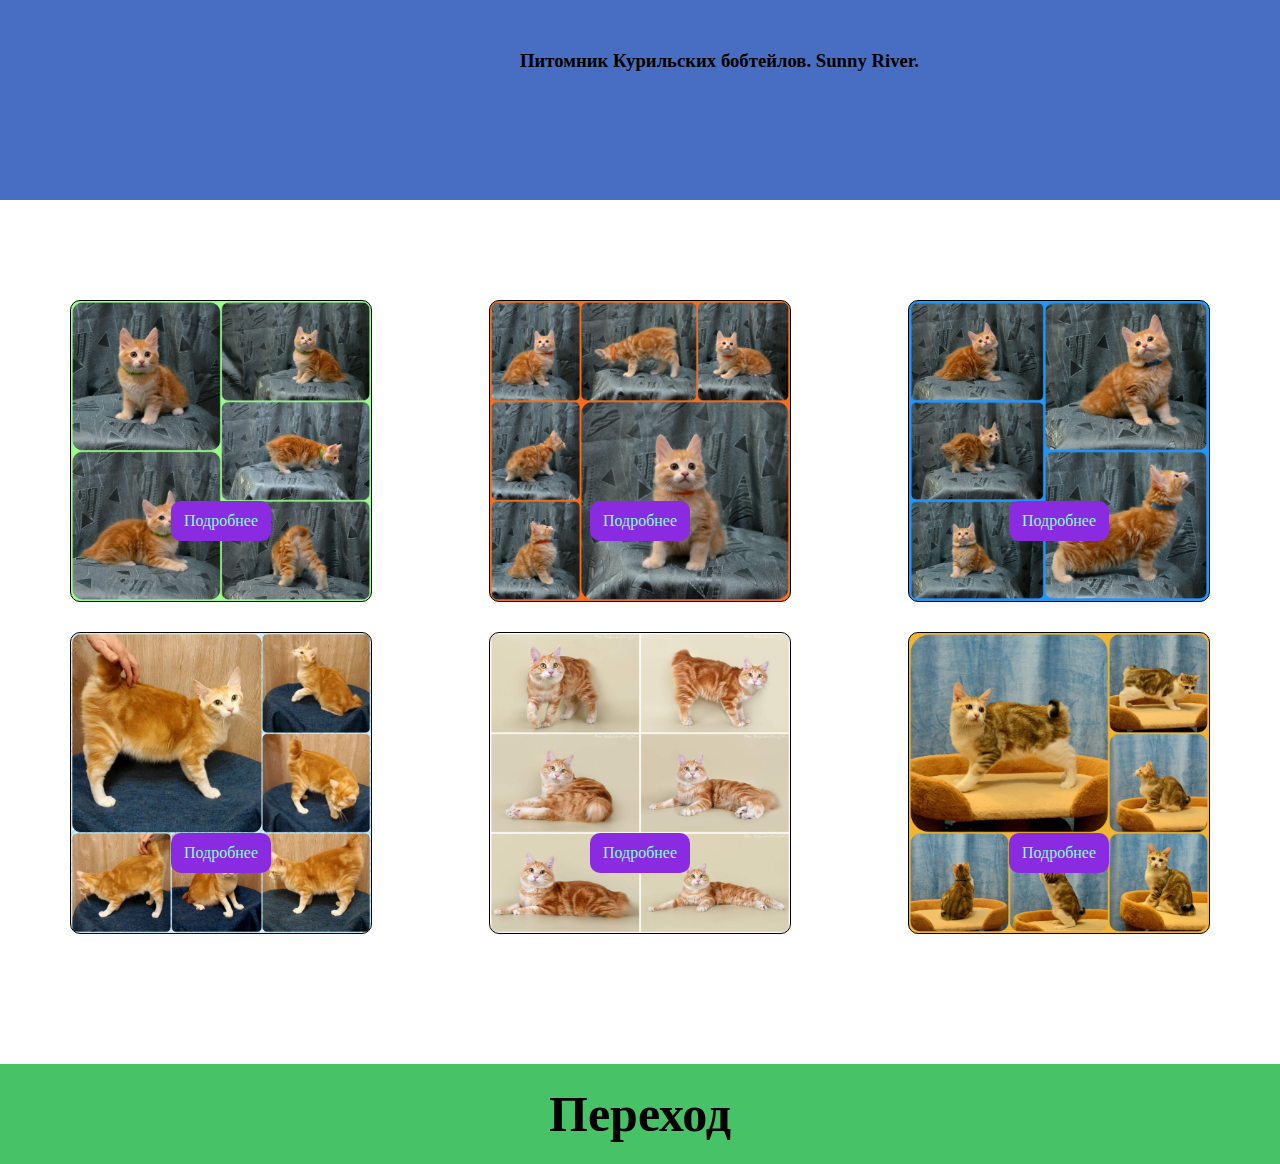
<file: index.html>
<!DOCTYPE html>
<html lang="en">
<head>
    <meta charset="UTF-8">
    <meta http-equiv="X-UA-Compatible" content="IE=edge">
    <meta name="viewport" content="width=device-width, initial-scale=1.0">
    
    <title>Sunny River</title>
    <link rel="stylesheet" href="style.css">
</head>
<body>

    <script>

        let imya=prompt("Как вас зовут?","Введите ваше имя");


</script>




    
    <div class="header" style="height: 200px;">
        <div class="logo">
            <h3>Питомник Курильских бобтейлов. Sunny River.</h3>
        </div>
    </div>
    <div class="content">
        <div class="container">
        <div class="item bob-1">
            <div class="button">Подробнее</div>
        </div>
        <div class="item bob-2">
            <div class="button">Подробнее</div>
        </div>
        <div class="item bob-3">
            <div class="button">Подробнее</div>
        </div>
        <div class="item bob-4">
            <div class="button">Подробнее</div>
        </div>
        <div class="item bob-5">
            <div class="button">Подробнее</div>
        </div>
        <div class="item bob-6">
            <div class="button">Подробнее</div>
        </div>
        </div>
    </div>
    <div class="footer">
        <a class="footer-link" href="SR.html">
            <p class="description">Переход</p>
        </a>
    </div>

</body>
</html>
</file>
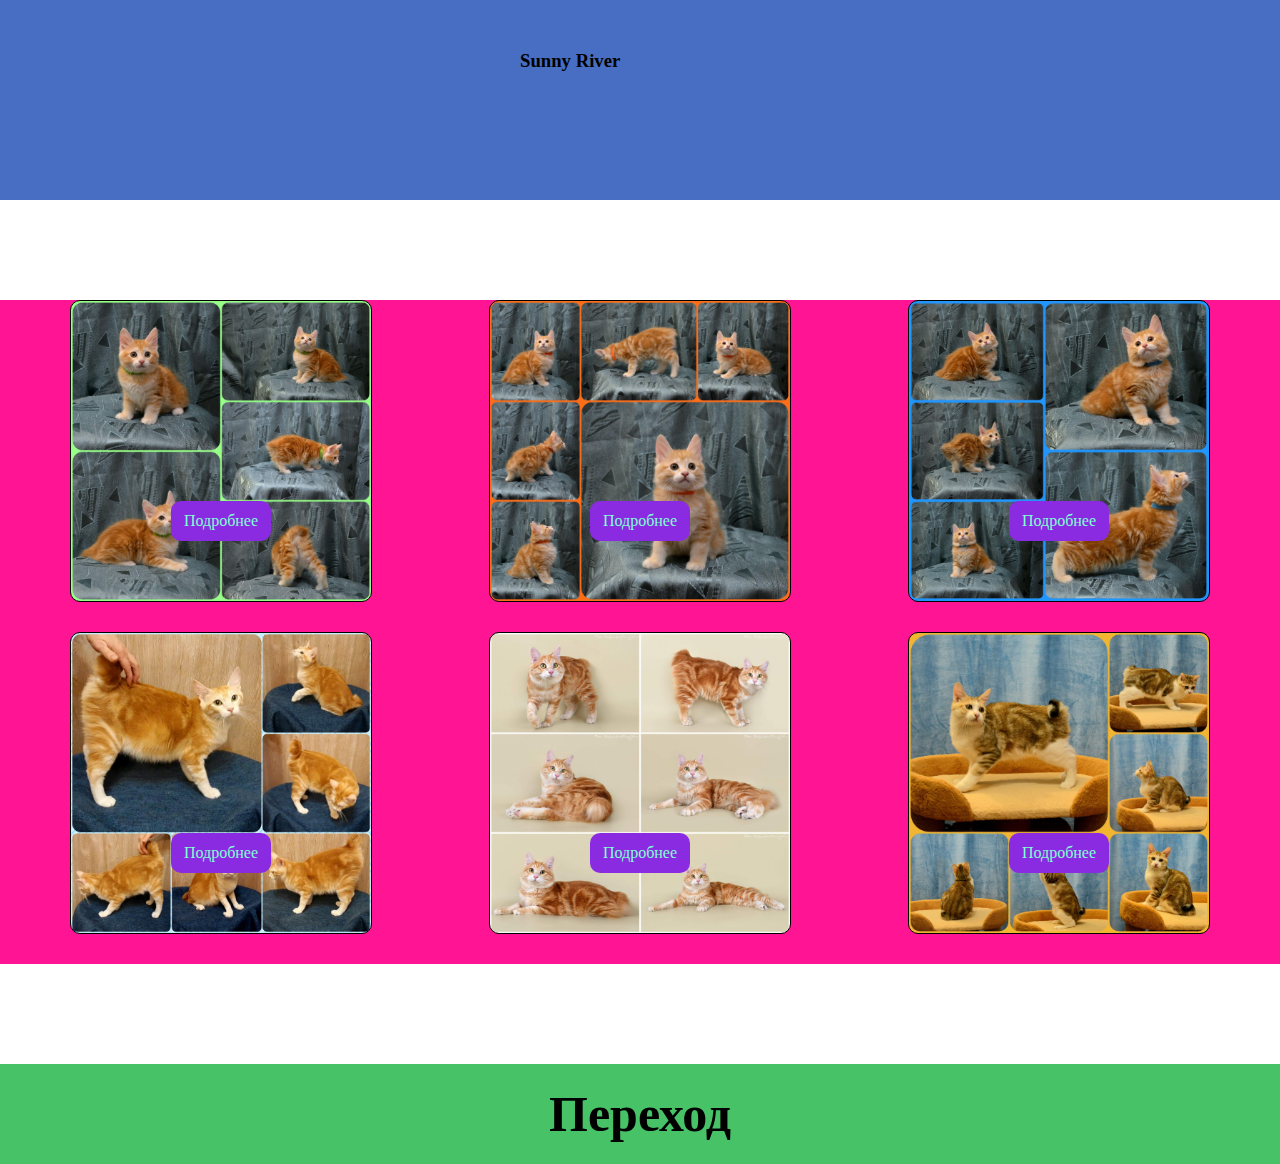
<file: SR.html>
<!DOCTYPE html>
<html lang="en">
<head>
    <meta charset="UTF-8">
    <meta http-equiv="X-UA-Compatible" content="IE=edge">
    <meta name="viewport" content="width=device-width, initial-scale=1.0">
    <title>Sunny River</title>
    <link rel="stylesheet" href="style.css">
</head>
<body>

       
    <div class="header" style="height: 200px;">
        <div class="logo">
            <h3>Sunny River</h3>
        </div>
    </div>
    <div class="content bg">
        <div class="container">
        <div class="item bob-1">
            <div class="button">Подробнее</div>
        </div>
        <div class="item bob-2">
            <div class="button">Подробнее</div>
        </div>
        <div class="item bob-3">
            <div class="button">Подробнее</div>
        </div>
        <div class="item bob-4">
            <div class="button">Подробнее</div>
        </div>
        <div class="item bob-5">
            <div class="button">Подробнее</div>
        </div>
        <div class="item bob-6">
            <div class="button">Подробнее</div>
        </div>
        </div>
    </div>
    <div class="footer">
        <a class="footer-link" href="Sunny River.html">
            <p class="description">Переход</p>
        </a>
    </div>

</body>
</html>
</file>
<file: style.css>
*{
    margin: 0;
    padding: 0;
    outline: none;
}

.header {
    height: 100px;
    background-color: rgb(71, 110, 194);
    display: flex;
}

.logo{
    width: 700px;
    height: 200px;
    background-color: none;
    margin-top: 50px;
    margin-left: 520px;
}

.item {
    width: 300px;
    height: 300px;
    border: 1px solid #000;
    margin-bottom: 30px;
    border-radius: 10px;
    background-image: url(2/bobtel-1.jpg);
    background-size: cover;
}

.container {
    width: 1140px;
    margin: 0 auto;
    display: flex;
    flex-wrap: wrap;
    justify-content: space-between;
}

.content {
    margin: 100px 0;
}

.footer {
    height: 100px;
    background-color: rgb(71, 194, 102);
    display: flex;
    justify-content: center;
    align-items: center;
}

.button {
    width: 100px;
    height: 40px;
    background-color: blueviolet;
    color:aquamarine;
    text-align: center;
    line-height: 40px;
    margin: 200px auto 0;
    border-radius: 10px;
}

.button:hover {
    background-color: cornflowerblue;
    color:chocolate;
    border: 1px solid rgb(0, 255, 191);
}

.footer-link {
    text-decoration: none;
}

.description {
    color: #000;
font-size: 50px;
font-weight: bold;
}

.description:hover {
    color: rgb(0, 255, 191);

}

.bg {
    background-color: deeppink;
}


.bob-2 {
    background-image: url(2/bobtel-2.jpg);
}

.bob-3 {
    background-image: url(2/bobtel-3.jpg);
}

.bob-4 {
    background-image: url(2/bobtel-4.jpg);
}

.bob-5 {
    background-image: url(2/bobtel-5.jpg);
}

.bob-6 {
    background-image: url(2/bobtel-6.jpg);
}
</file>
